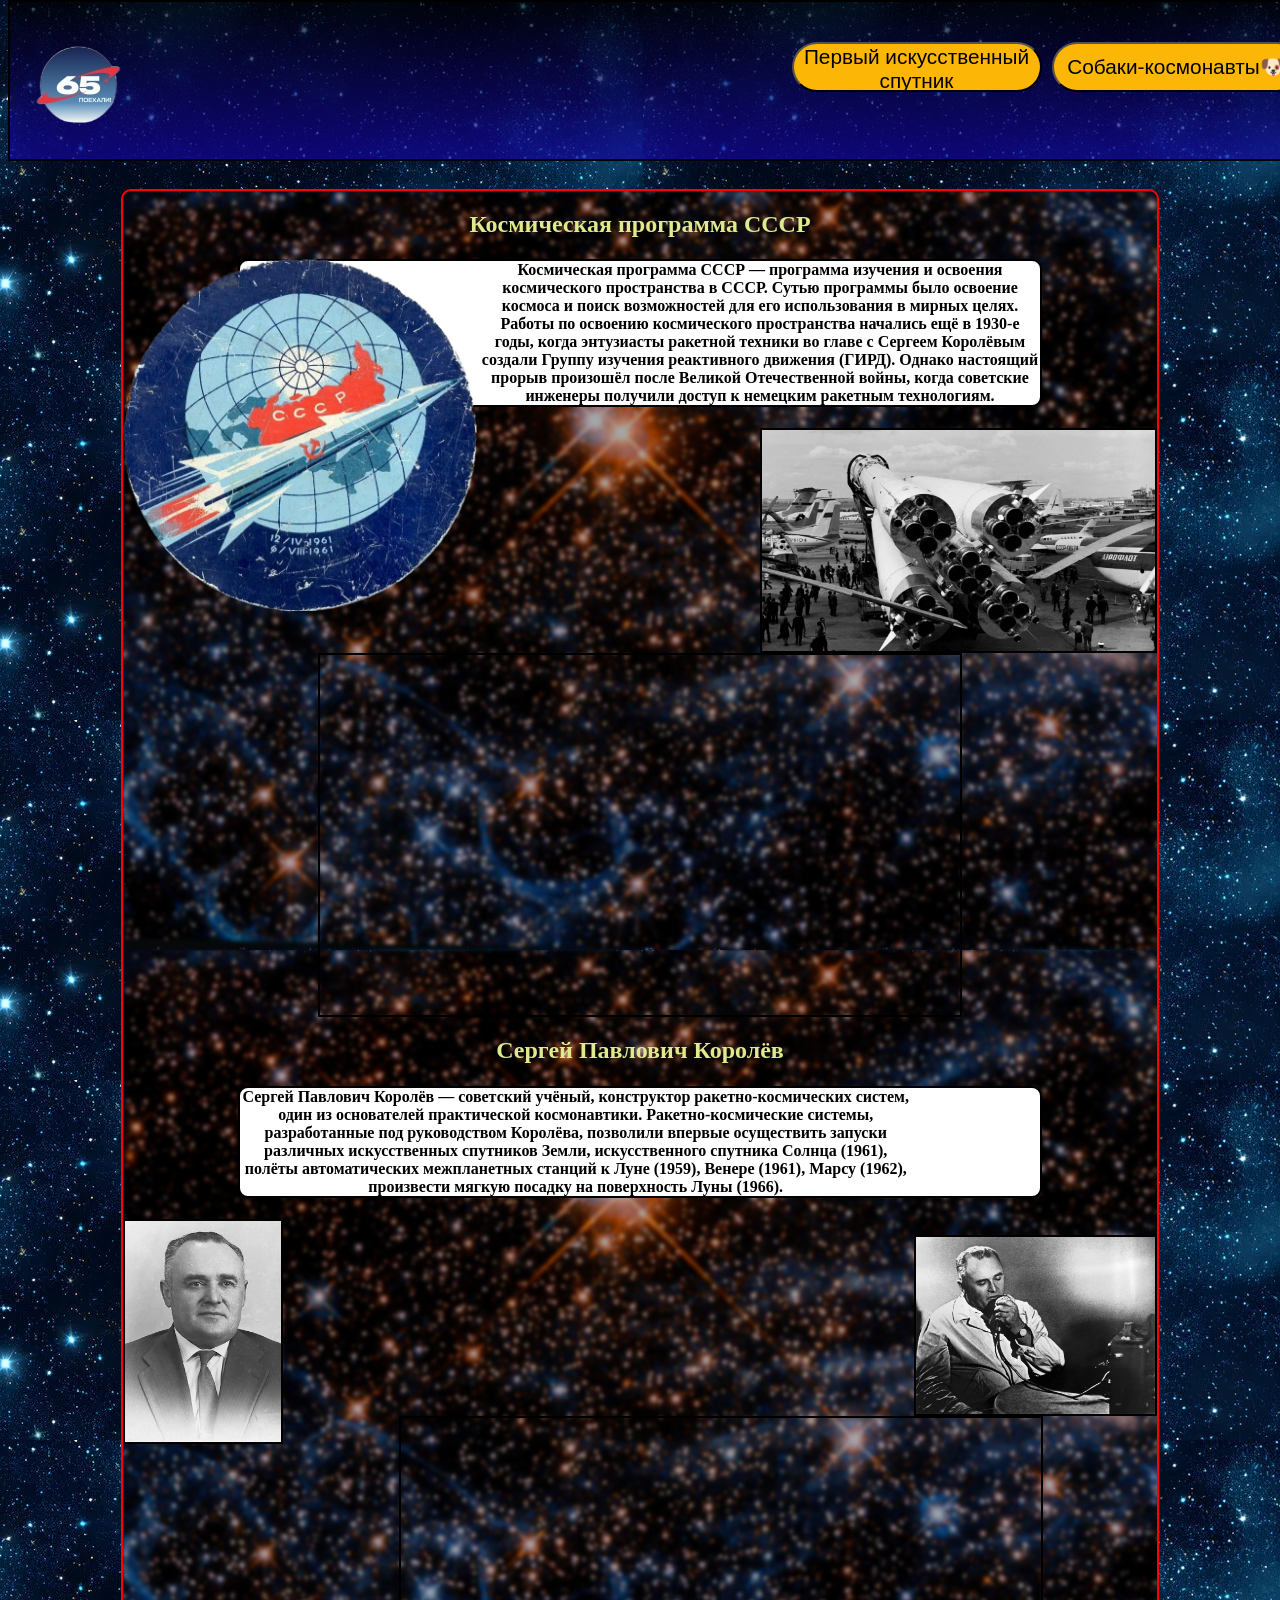
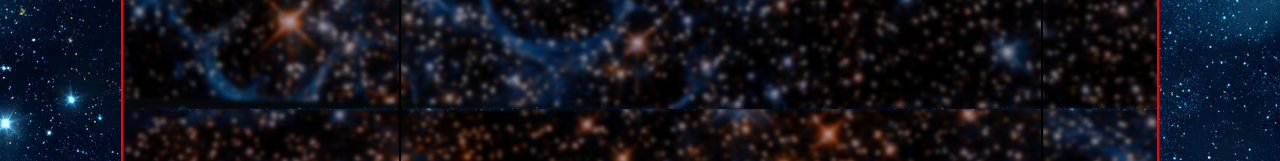
<file: index.html>
<!DOCTYPE html>
<html>
<head>
  <meta charset="utf-8">
  <title>Redirecting...</title>
  <meta http-equiv="refresh" content="0; URL=65 лет космонавтики.html">
  <link rel="canonical" href="65 лет космонавтики.html">
</head>
<body>
  <p>Redirecting to <a href="65 лет космонавтики.html">the new page</a>...</p>
</body>
</html>
</file>
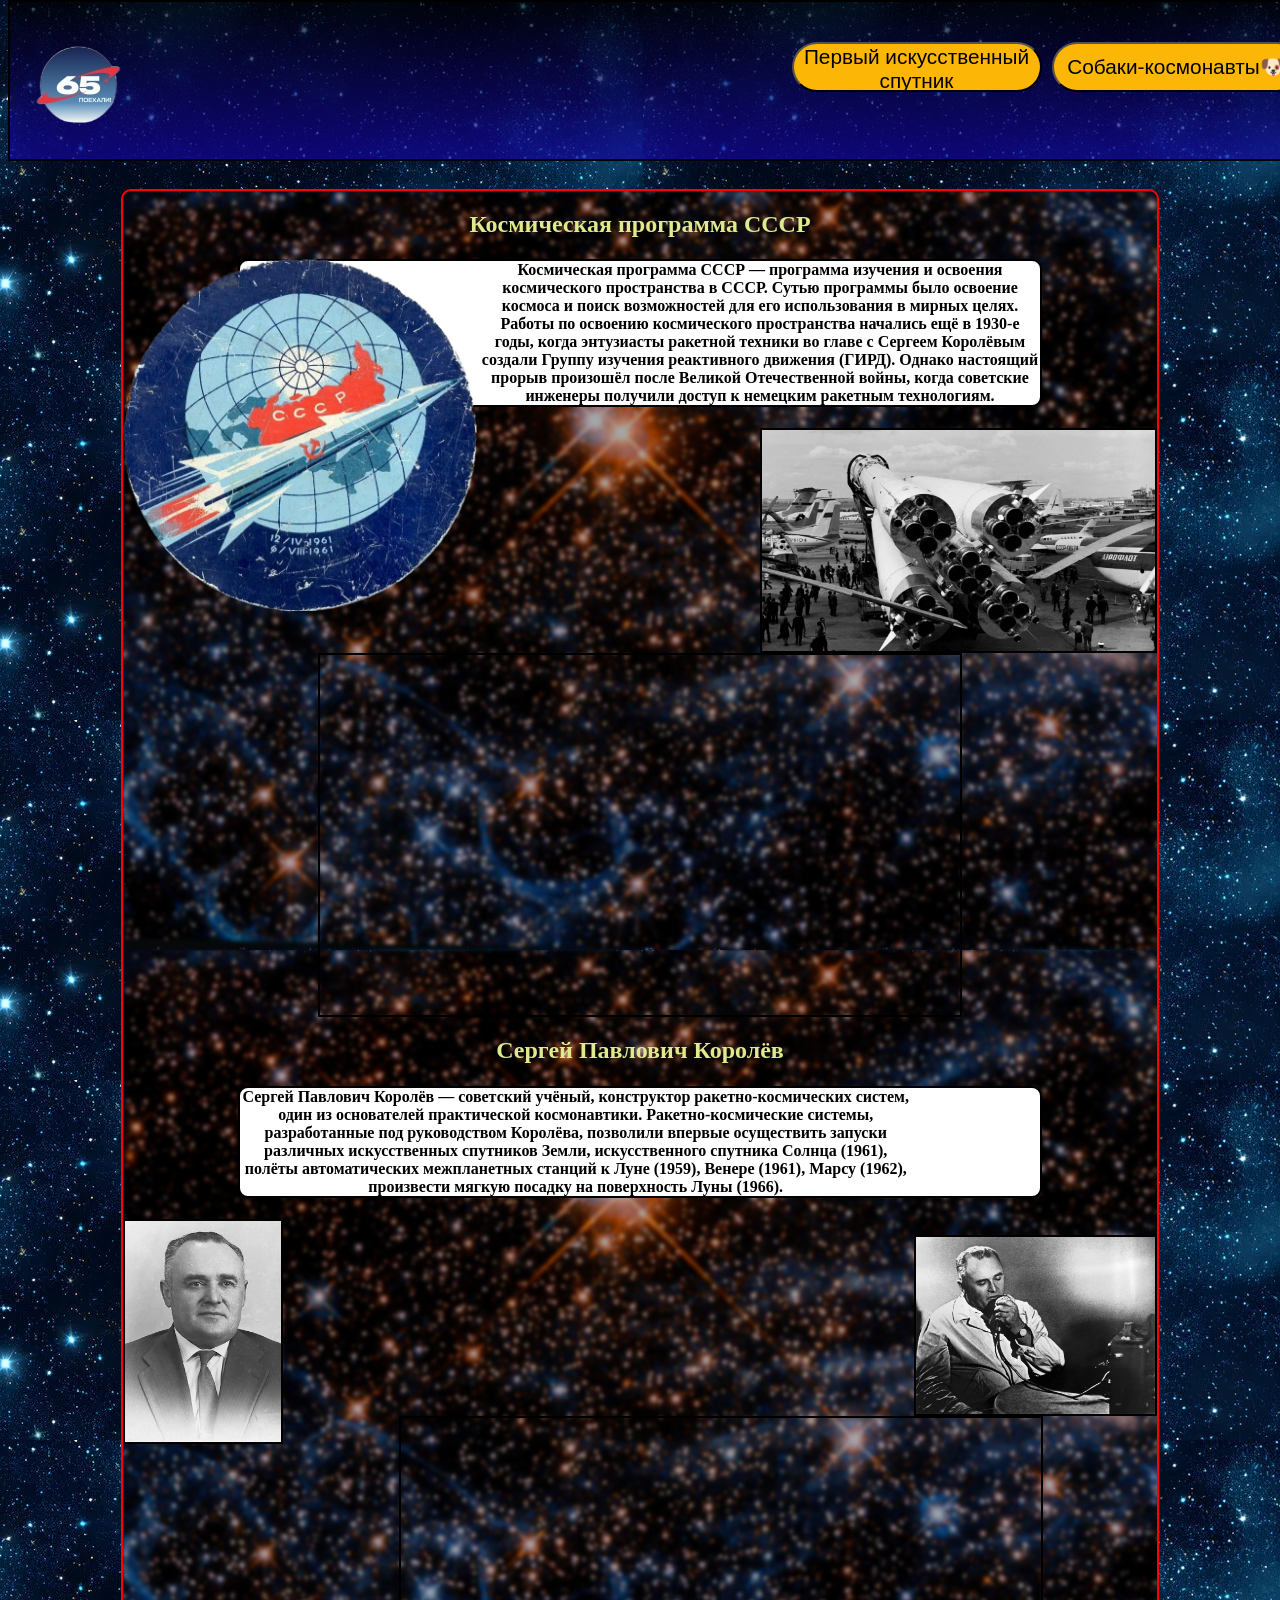
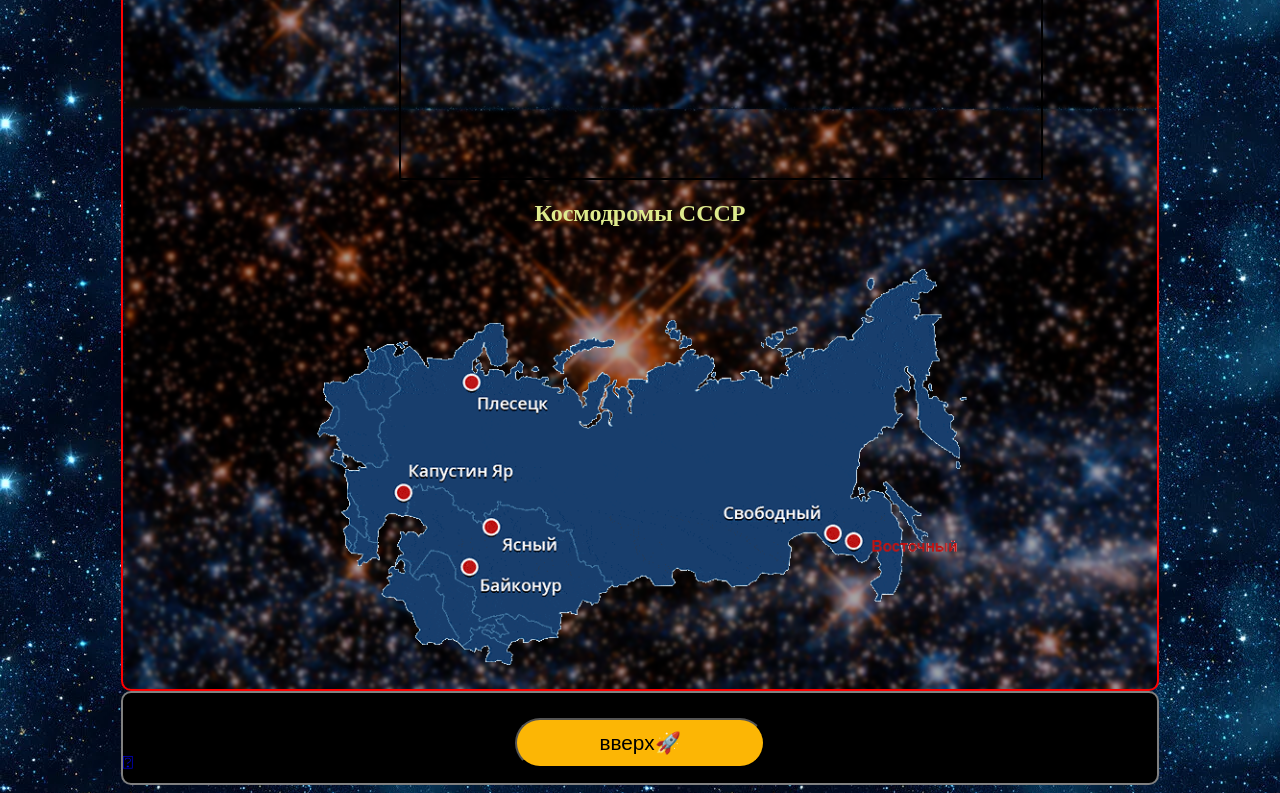
<file: 65 лет космонавтики.html>
<html lang="ru">
<head>
<meta charset="UTF-8">
<meta name="viewport" content="width=device-width, initial-scale=1.0">

<link type="image/x-icon" rel="shortcut icon" href="1.1.jpg">
<title>65 лет космонавтике России</title>
<link href="css.css" rel="stylesheet" type="text/css">
</head>
<body>

<header>

			
			<div class="button1">
			<img src='3.1.png' >
			
			<center><a href="65 лет космонавтики2.html" ><button class="button">Первый искусственный спутник</button> </a></center>
		   
            <center><a href="65 лет космонавтики3.html" ><button  class="button">Собаки-космонавты🐶</button></a></center>
		   
            <center><a href="65 лет космонавтики4.html" ><button  class="button">Ю.А.Гагарин
			первый космонавт</button></a></center>
			
			<center><a href="65 лет космонавтики5.html" ><button  class="button">А.А.Леонов первый 
			вышедший в космос</button></a></center>
		    
		    </div>
		   

</header>
<center><div class="all">

<h2 style="color: #deeb8d;" >Космическая программа СССР</h2>
<img src="4.1.png" align="left" style=" height: 40%; width= 40%;"> <h4 style="width:800px; background-color: white; border: 2px solid black; border-radius: 10px;">
Космическая программа СССР — программа изучения и освоения космического пространства в СССР. Сутью программы было освоение космоса и поиск возможностей для его использования в мирных целях. Работы по освоению космического пространства начались ещё в 1930-е годы, когда энтузиасты ракетной техники во главе с Сергеем Королёвым создали Группу изучения реактивного движения (ГИРД). Однако настоящий прорыв произошёл после Великой Отечественной войны, когда советские инженеры получили доступ к немецким ракетным технологиям.</h4>
<img src="4.webp" align="right" style=" height: 25%; width= 20%; border: 2px solid black;">
<iframe style="border: 2px solid black;" src="https://vk.com/video_ext.php?oid=-72907762&id=456242427&hash=50d8d1927cfe61c4&hd=2" width="640" height="360" allow="autoplay; encrypted-media; fullscreen; picture-in-picture; screen-wake-lock;" frameborder="0" allowfullscreen></iframe>
<h2 style="color: #deeb8d;">Сергей Павлович Королёв</h2>
<img src="5.webp" align="right" style=" height: 20%; width= 17%; margin-top: 4cm; border: 2px solid black;">
<h4 style="width: 800px; background-color: white; border: 2px solid black; border-radius: 10px;">Сергей Павлович Королёв — советский учёный, конструктор ракетно-космических систем, один из основателей практической космонавтики. Ракетно-космические системы, разработанные под руководством Королёва, позволили впервые осуществить запуски различных искусственных спутников Земли, искусственного спутника Солнца (1961), полёты автоматических межпланетных станций к Луне (1959), Венере (1961), Марсу (1962), произвести мягкую посадку на поверхность Луны (1966).</h4>
<img src="4.jpeg" align="left" style=" height: 25%; width= 20%; border: 2px solid black;">
<iframe style="border: 2px solid black;" src="https://vk.com/video_ext.php?oid=-51315244&id=456240274&hash=c30c2bf0f9c6ba1b&hd=2" width="640" height="360" allow="autoplay; encrypted-media; fullscreen; picture-in-picture; screen-wake-lock;" frameborder="0" allowfullscreen></iframe>
<h2 style="color: #deeb8d;">Космодромы СССР</h2>
<img src="9.gif"  style=" height: 50%; width= 50%;">
</div></center>
								<div class="button2">
								
								<center><a href="#" ><button class="button" style="position: relative; top: 20px;">вверх🚀</button></a></center>
								<a href="65 лет космонавтикиI.html" style="text-decoration: none;">⍰</a></div>

</body>
</html>
</file>
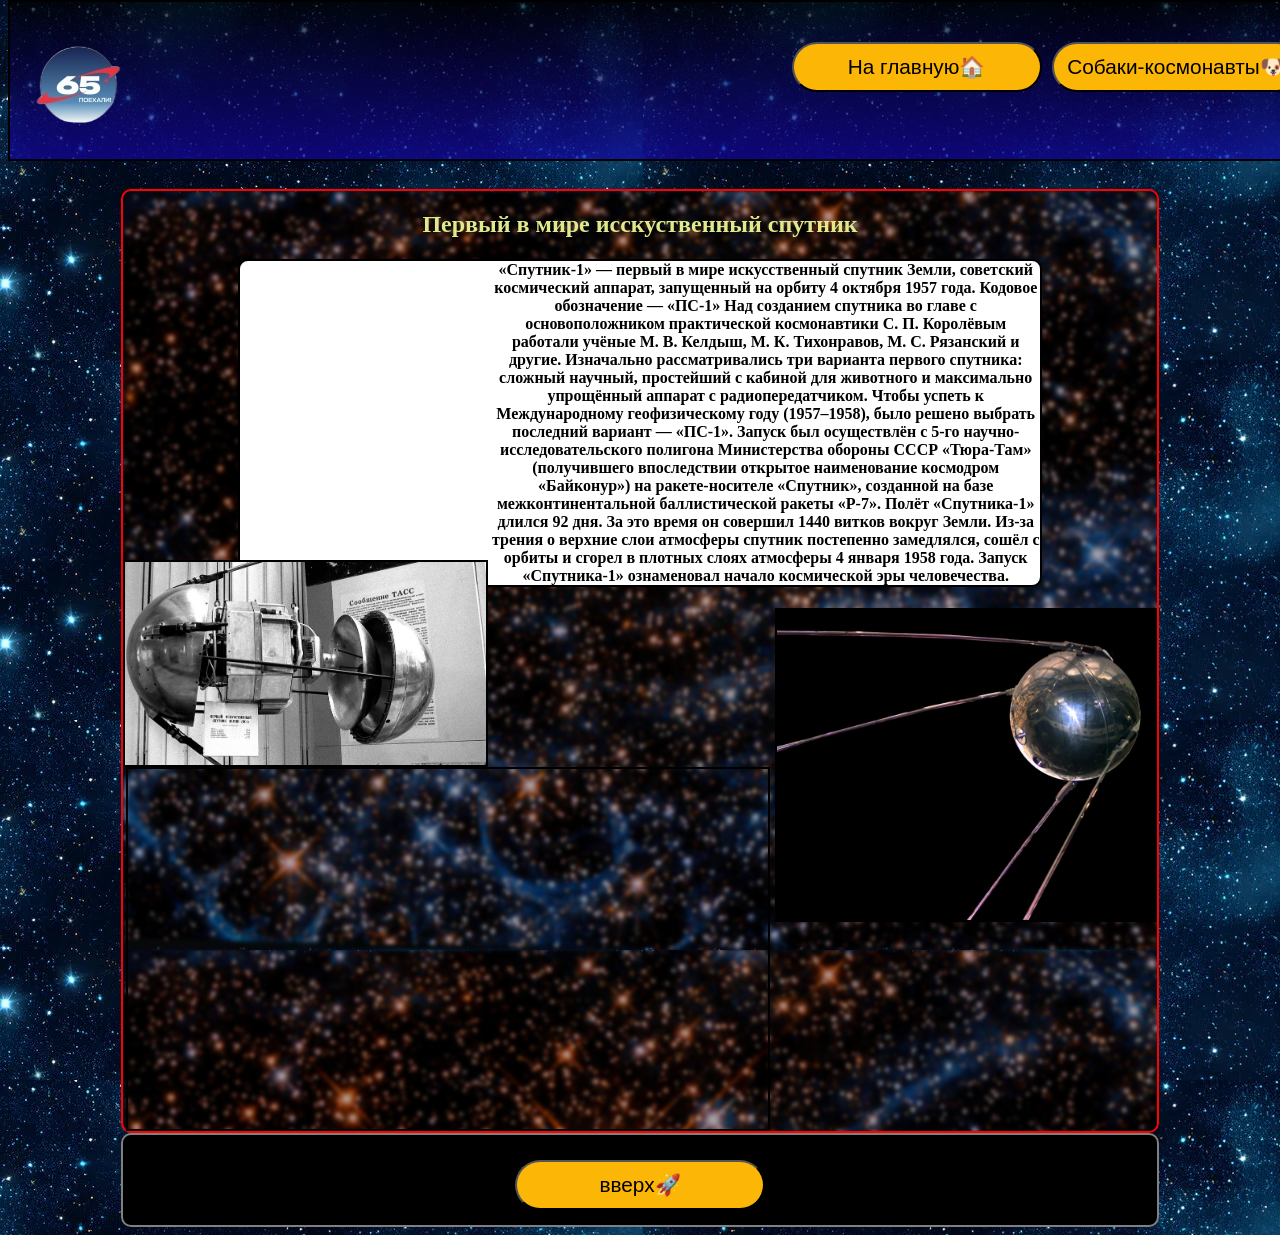
<file: 65 лет космонавтики2.html>
<html lang="ru">
<head>
<meta charset="UTF-8">
<meta name="viewport" content="width=device-width, initial-scale=1.0">

<link type="image/x-icon" rel="shortcut icon" href="1.1.jpg">
<title>Первый искусственный спутник</title>
<link href="css.css" rel="stylesheet" type="text/css">
</head>
<body>

<header>

			
			<div class="button1">
			<img src='3.1.png' >
			
			<center><a href="65 лет космонавтики.html" ><button class="button">На главную🏠</button> </a></center>
		   
            <center><a href="65 лет космонавтики3.html" ><button  class="button">Собаки-космонавты🐶</button></a></center>
		   
            <center><a href="65 лет космонавтики4.html" ><button  class="button">Ю.А.Гагарин
			первый космонавт</button></a></center>
			
			<center><a href="65 лет космонавтики5.html" ><button  class="button">А.А.Леонов первый 
			вышедший в космос</button></a></center>
		    
		    </div>
		   

</header>
<img src="26.png" class="adf1" align="left" >
<center><div class="all">

<h2 style="color: #deeb8d;">Первый в мире исскуственный спутник</h2>
<img src="7.jpg" align="left" style=" height: 23%; width= 20%; margin-top: 8cm; border: 2px solid black;" > <h4 style="width:800px; background-color: white; border: 2px solid black; border-radius: 10px;">
«Спутник-1» — первый в мире искусственный спутник Земли, советский космический аппарат, запущенный на орбиту 4 октября 1957 года. Кодовое обозначение — «ПС-1» Над созданием спутника во главе с основоположником практической космонавтики С. П. Королёвым работали учёные М. В. Келдыш, М. К. Тихонравов, М. С. Рязанский и другие. Изначально рассматривались три варианта первого спутника: сложный научный, простейший с кабиной для животного и максимально упрощённый аппарат с радиопередатчиком. Чтобы успеть к Международному геофизическому году (1957–1958), было решено выбрать последний вариант — «ПС-1». Запуск был осуществлён с 5-го научно-исследовательского полигона Министерства обороны СССР «Тюра-Там» (получившего впоследствии открытое наименование космодром «Байконур») на ракете-носителе «Спутник», созданной на базе межконтинентальной баллистической ракеты «Р-7». Полёт «Спутника-1» длился 92 дня. За это время он совершил 1440 витков вокруг Земли. Из-за трения о верхние слои атмосферы спутник постепенно замедлялся, сошёл с орбиты и сгорел в плотных слоях атмосферы 4 января 1958 года.  Запуск «Спутника-1» ознаменовал начало космической эры человечества. </h4>
<img src="6.jpg" align="right" style=" height: 35%; width= 35%; border: 2px solid black;">
<iframe style="border: 2px solid black;" src="https://vk.com/video_ext.php?oid=-167742670&id=456239238&hash=b7b7065aafa2de12&hd=1" width="640" height="360" allow="autoplay; encrypted-media; fullscreen; picture-in-picture; screen-wake-lock;" frameborder="0" allowfullscreen></iframe>

</div></center>
								<div class="button2">
								
								<center><a href="#" ><button class="button" style="position: relative; top: 20px;">вверх🚀</button></a></center></div>

</body>
</html>
</file>
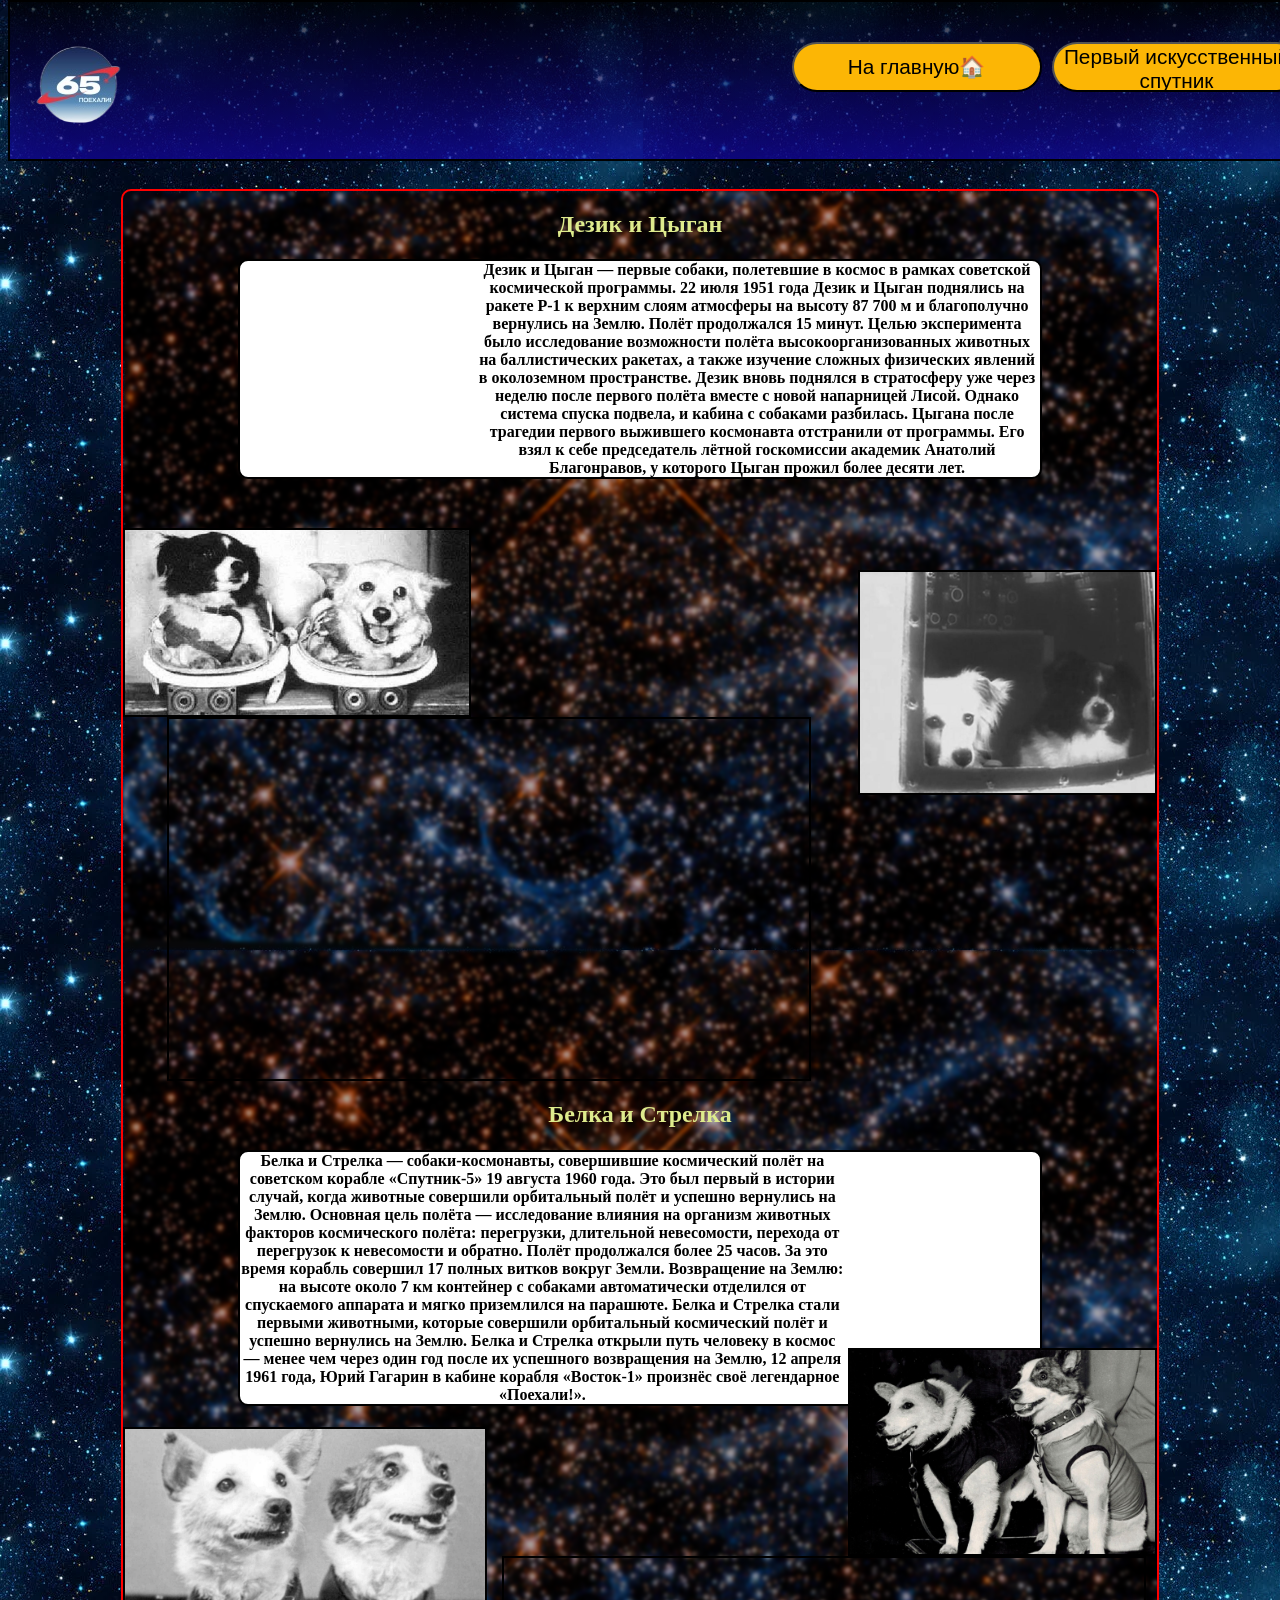
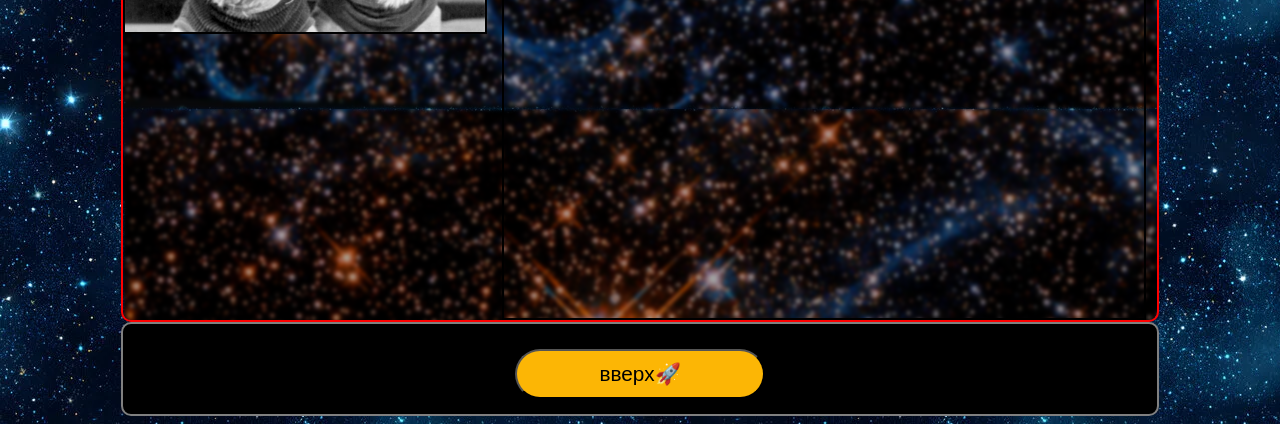
<file: 65 лет космонавтики3.html>
<html lang="ru">
<head>
<meta charset="UTF-8">
<meta name="viewport" content="width=device-width, initial-scale=1.0">

<link type="image/x-icon" rel="shortcut icon" href="1.1.jpg">
<title>Собаки космонавты</title>
<link href="css.css" rel="stylesheet" type="text/css">
</head>
<body>

<header>

			
			<div class="button1">
			<img src='3.1.png' >
			
			<center><a href="65 лет космонавтики.html" ><button class="button">На главную🏠</button> </a></center>
		   
            <center><a href="65 лет космонавтики2.html" ><button  class="button">Первый искусственный спутник</button></a></center>
		   
            <center><a href="65 лет космонавтики4.html" ><button  class="button">Ю.А.Гагарин первый космонавт</button></a></center>
			
			<center><a href="65 лет космонавтики5.html" ><button  class="button">А.А.Леонов первый вышедший в космос</button></a></center>
		    
		    </div>
		   

</header>
<center><div class="all">

<h2 style="color: #deeb8d;">Дезик и Цыган</h2>
<img src="12.jpg" align="left" style=" height: 21%; width= 16%; margin-top: 270px; border: 2px solid black;"> <h4 style="width:800px; background-color: white; border: 2px solid black; border-radius: 10px;">
Дезик и Цыган — первые собаки, полетевшие в космос в рамках советской космической программы. 22 июля 1951 года Дезик и Цыган поднялись на ракете Р-1 к верхним слоям атмосферы на высоту 87 700 м и благополучно вернулись на Землю. Полёт продолжался 15 минут. Целью эксперимента было исследование возможности полёта высокоорганизованных животных на баллистических ракетах, а также изучение сложных физических явлений в околоземном пространстве. Дезик вновь поднялся в стратосферу уже через неделю после первого полёта вместе с новой напарницей Лисой. Однако система спуска подвела, и кабина с собаками разбилась. Цыгана после трагедии первого выжившего космонавта отстранили от программы. Его взял к себе председатель лётной госкомиссии академик Анатолий Благонравов, у которого Цыган прожил более десяти лет.</h4>
<img src="13.jpg" align="right" style=" height: 25%; width= 20%; margin-top: 70px; border: 2px solid black;">
<iframe style="border: 2px solid black;" width="640" height="360" src="https://dzen.ru/embed/vW_VjwiLyxFw?from_block=partner&from=zen&mute=0&autoplay=0&tv=0" allow="autoplay; fullscreen; accelerometer; gyroscope; picture-in-picture; encrypted-media" data-testid="embed-iframe" frameborder="0" scrolling="no" allowfullscreen></iframe>
<h2 style="color: #deeb8d;">Белка и Стрелка</h2>
<img src="14.jpg" align="right" style=" height: 23%; width= 20%; margin-top: 200px; border: 2px solid black;">
<h4 style="width: 800px; background-color: white; border: 2px solid black; border-radius: 10px;">Белка и Стрелка — собаки-космонавты, совершившие космический полёт на советском корабле «Спутник-5» 19 августа 1960 года. Это был первый в истории случай, когда животные совершили орбитальный полёт и успешно вернулись на Землю. Основная цель полёта — исследование влияния на организм животных факторов космического полёта: перегрузки, длительной невесомости, перехода от перегрузок к невесомости и обратно. Полёт продолжался более 25 часов. За это время корабль совершил 17 полных витков вокруг Земли. Возвращение на Землю: на высоте около 7 км контейнер с собаками автоматически отделился от спускаемого аппарата и мягко приземлился на парашюте. Белка и Стрелка стали первыми животными, которые совершили орбитальный космический полёт и успешно вернулись на Землю.  Белка и Стрелка открыли путь человеку в космос — менее чем через один год после их успешного возвращения на Землю, 12 апреля 1961 года, Юрий Гагарин в кабине корабля «Восток-1» произнёс своё легендарное «Поехали!».</h4>
<img src="15.jpg" align="left" style=" height: 23%; width= 18%; border: 2px solid black;">
<iframe style="border: 2px solid black;" width="640" height="360" src="https://rutube.ru/play/embed/63ec66bc0abb2cb3a8d320b804cdecb1/" style="border: none;" allow="clipboard-write; autoplay" allowFullScreen></iframe>
</div></center>
								<div class="button2">
								<center><a href="#" ><button class="button" style="position: relative; top: 20px;">вверх🚀</button></a></center></div>

</body>
</html>
</file>
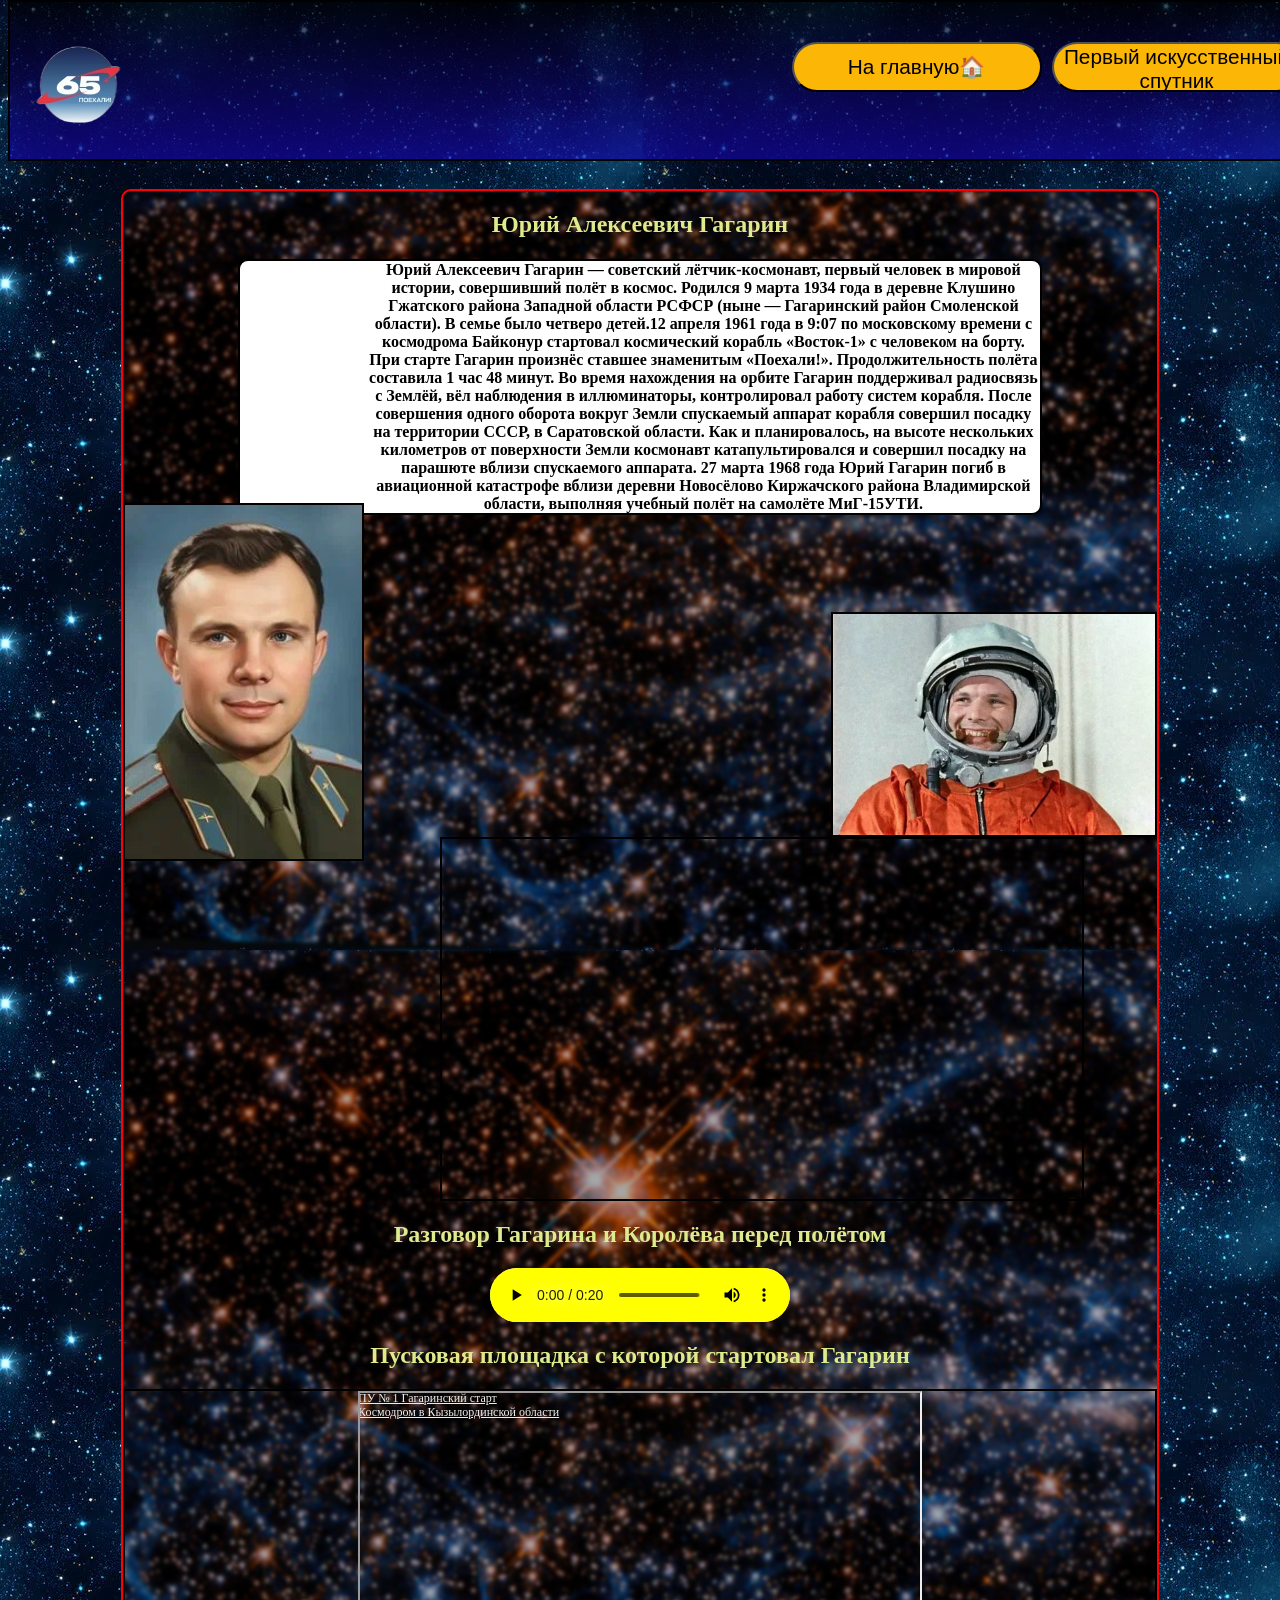
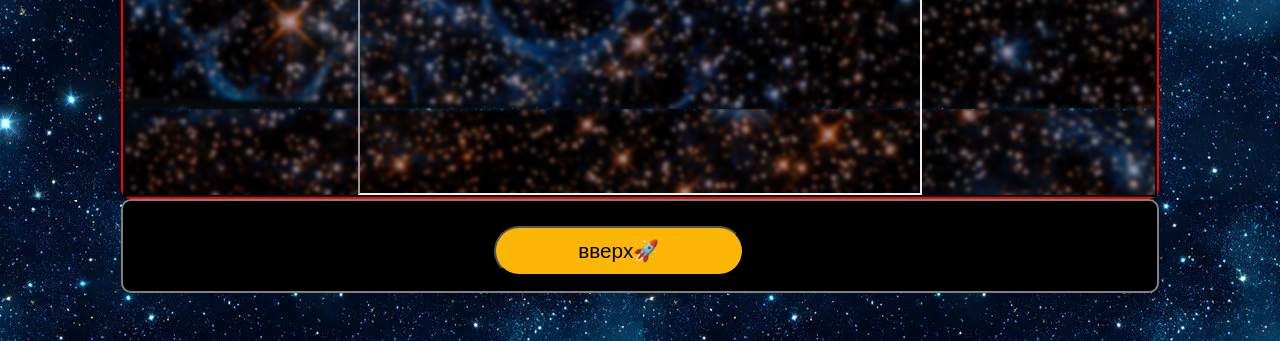
<file: 65 лет космонавтики4.html>
<html lang="ru">
<head>
<meta charset="UTF-8">
<meta name="viewport" content="width=device-width, initial-scale=1.0">

<link type="image/x-icon" rel="shortcut icon" href="1.1.jpg">
<title>">Ю.А.Гагарин первый космонавт</title>
<link href="css.css" rel="stylesheet" type="text/css">
</head>
<body>

<header>

			
			<div class="button1">
			<img src='3.1.png' >
			
			<center><a href="65 лет космонавтики.html" ><button class="button">На главную🏠</button> </a></center>
		   
            <center><a href="65 лет космонавтики2.html" ><button  class="button">Первый искусственный спутник️</button></a></center>
		   
            <center><a href="65 лет космонавтики3.html" ><button  class="button">Собаки-космонавты🐶</button></a></center>
			
			<center><a href="65 лет космонавтики5.html" ><button  class="button">А.А.Леонов первый вышедший в космос</button></a></center>
		    
		    </div>
		   

</header>
<center><div class="all">

<h2 style="color: #deeb8d;">Юрий Алексеевич Гагарин</h2>
<img src="17.webp" align="left" style=" height: 40%; width= 40%; margin-top: 6.5cm; border: 2px solid black;"> <h4 style="width:800px; background-color: white; border: 2px solid black; border-radius: 10px;">
Юрий Алексеевич Гагарин — советский лётчик-космонавт, первый человек в мировой истории, совершивший полёт в космос. Родился 9 марта 1934 года в деревне Клушино Гжатского района Западной области РСФСР (ныне — Гагаринский район Смоленской области). В семье было четверо детей.12 апреля 1961 года в 9:07 по московскому времени с космодрома Байконур стартовал космический корабль «Восток-1» с человеком на борту. При старте Гагарин произнёс ставшее знаменитым «Поехали!». Продолжительность полёта составила 1 час 48 минут. Во время нахождения на орбите Гагарин поддерживал радиосвязь с Землёй, вёл наблюдения в иллюминаторы, контролировал работу систем корабля. После совершения одного оборота вокруг Земли спускаемый аппарат корабля совершил посадку на территории СССР, в Саратовской области. Как и планировалось, на высоте нескольких километров от поверхности Земли космонавт катапультировался и совершил посадку на парашюте вблизи спускаемого аппарата. 27 марта 1968 года Юрий Гагарин погиб в авиационной катастрофе вблизи деревни Новосёлово Киржачского района Владимирской области, выполняя учебный полёт на самолёте МиГ-15УТИ.</h4>
<img src="18.webp" align="right" style=" height: 25%; width= 20%; margin-top: 2cm; border: 2px solid black;">


<iframe style="border: 2px solid black;" src="https://vk.com/video_ext.php?oid=-34261602&id=456245079&hash=70bc8917e02d420c&hd=1" width="640" height="360" allow="autoplay; encrypted-media; fullscreen; picture-in-picture; screen-wake-lock;" frameborder="0" allowfullscreen></iframe>

<h2 style="color: #deeb8d;">Разговор Гагарина и Королёва перед полётом</h2 >
<audio controls>
<source src="Gagarin.mp3" type="audio/mpeg" border="5" ></audio>
<h2 style="color: #deeb8d;">Пусковая площадка с которой стартовал Гагарин</h2>
<div  style="position:relative;overflow:hidden; border: 2px solid black;"><a href="https://yandex.ru/maps/org/pu_1_gagarinskiy_start/211609145741/?utm_medium=mapframe&utm_source=maps" style="color:#eee;font-size:12px;position:absolute;top:0px;">ПУ № 1 Гагаринский старт</a><a href="https://yandex.ru/maps/29413/kyzylorda-district/category/spaceport/160086121700/?utm_medium=mapframe&utm_source=maps" style="color:#eee;font-size:12px;position:absolute;top:14px;">Космодром в Кызылординской области</a><iframe src="https://yandex.ru/map-widget/v1/?l=sat%2Cskl&ll=63.344270%2C45.919801&mode=poi&poi%5Bpoint%5D=63.342229%2C45.920234&poi%5Buri%5D=ymapsbm1%3A%2F%2Forg%3Foid%3D211609145741&z=17" width="560" height="400" frameborder="1" allowfullscreen="true" style="position:relative;"></iframe></div>
</div></center>
								<div class="button2">
								<img src="1111.png" class="adf" >
								<center><a href="#" ><button class="button" style="position: relative; top: 20px; margin-left: 7cm;">вверх🚀</button></a></center></div>

</body>
</html>
</file>
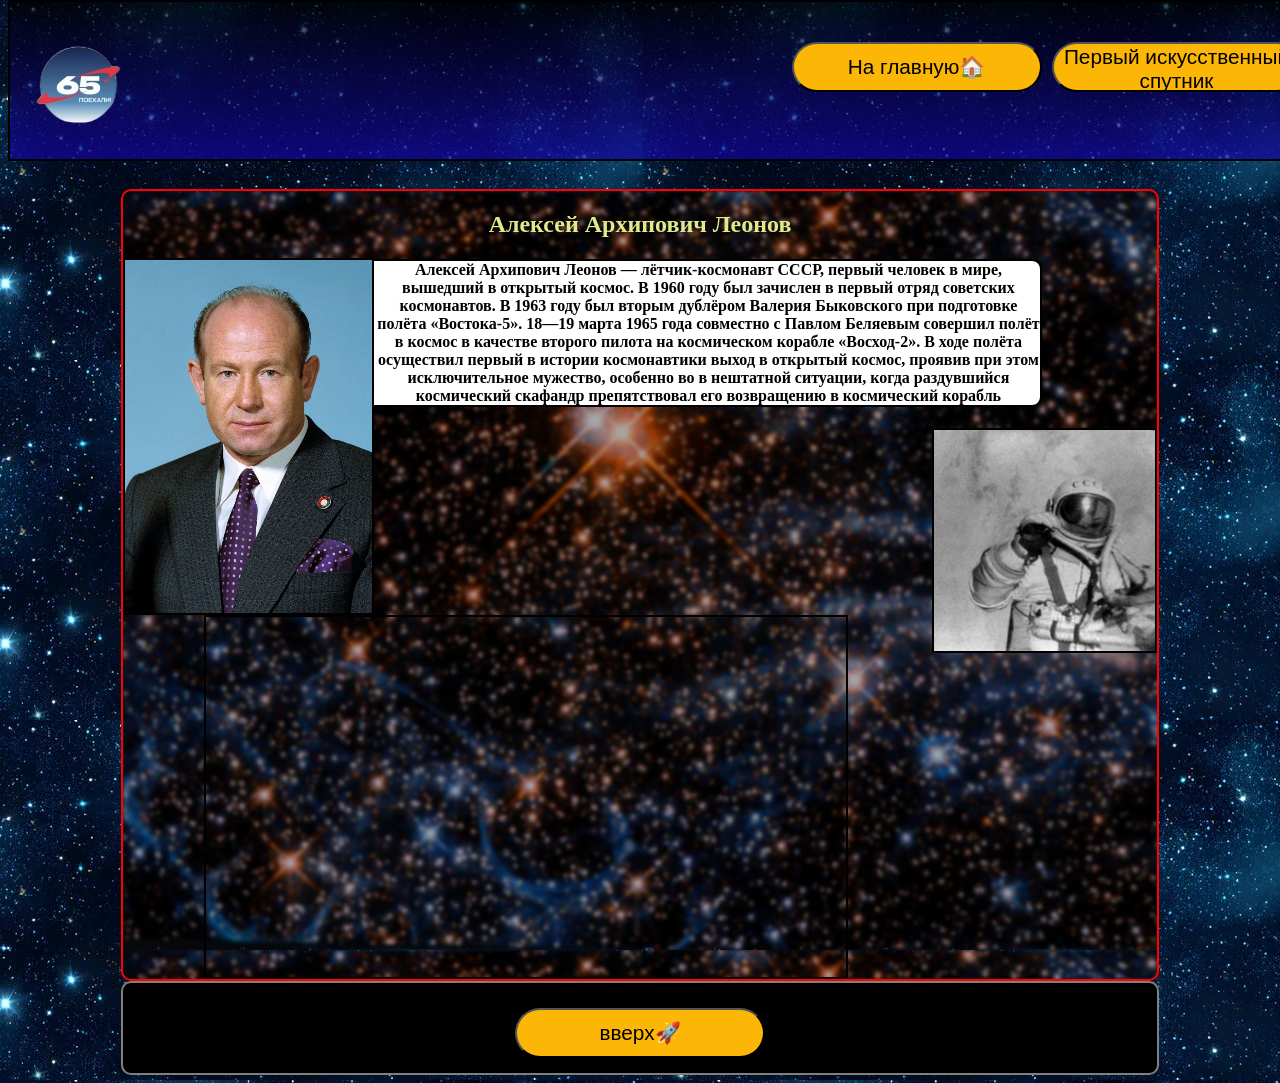
<file: 65 лет космонавтики5.html>
<html lang="ru">
<head>
<meta charset="UTF-8">
<meta name="viewport" content="width=device-width, initial-scale=1.0">

<link type="image/x-icon" rel="shortcut icon" href="1.1.jpg">
<title>А.А.Леонов первый вышедший в космос</title>
<link href="css.css" rel="stylesheet" type="text/css">
</head>
<body>

<header>

			
			<div class="button1">
			<img src='3.1.png' >
			
			<center><a href="65 лет космонавтики.html" ><button class="button">На главную🏠</button> </a></center>
		   
            <center><a href="65 лет космонавтики2.html" ><button  class="button">Первый искусственный спутник</button></a></center>
		   
            <center><a href="65 лет космонавтики3.html" ><button  class="button">Собаки-космонавты🐶</button></a></center>
			
			<center><a href="65 лет космонавтики4.html" ><button  class="button">Ю.А.Гагарин
			первый космонавт</button></a></center>
		    
		    </div>
		   

</header>
<center><div class="all">

<h2 style="color: #deeb8d;">Алексей Архипович Леонов </h2>
<img src="19.jpg" align="left" style=" height: 40%; width= 40%; border: 2px solid black;"> <h4 style="width:800px; background-color: white; border: 2px solid black; border-radius: 10px;">
Алексей Архипович Леонов — лётчик-космонавт СССР, первый человек в мире, вышедший в открытый космос. В 1960 году был зачислен в первый отряд советских космонавтов. В 1963 году был вторым дублёром Валерия Быковского при подготовке полёта «Востока-5». 18—19 марта 1965 года совместно с Павлом Беляевым совершил полёт в космос в качестве второго пилота на космическом корабле «Восход-2». В ходе полёта осуществил первый в истории космонавтики выход в открытый космос, проявив при этом исключительное мужество, особенно во в нештатной ситуации, когда раздувшийся космический скафандр препятствовал его возвращению в космический корабль</h4>
<img src="20.jpg" align="right" style=" height: 25%; width= 20%; border: 2px solid black;">
<iframe style="border: 2px solid black" src="https://vk.com/video_ext.php?oid=-23712441&id=456297186&hash=cae74241ff9b9beb&hd=1" width="640" height="360" allow="autoplay; encrypted-media; fullscreen; picture-in-picture; screen-wake-lock;" frameborder="0" allowfullscreen></iframe>

</div></center>
								<div class="button2">
								<center><a href="#" ><button class="button" style="position: relative; top: 20px;">вверх🚀</button></a></center></div>

</body>
</html>
</file>
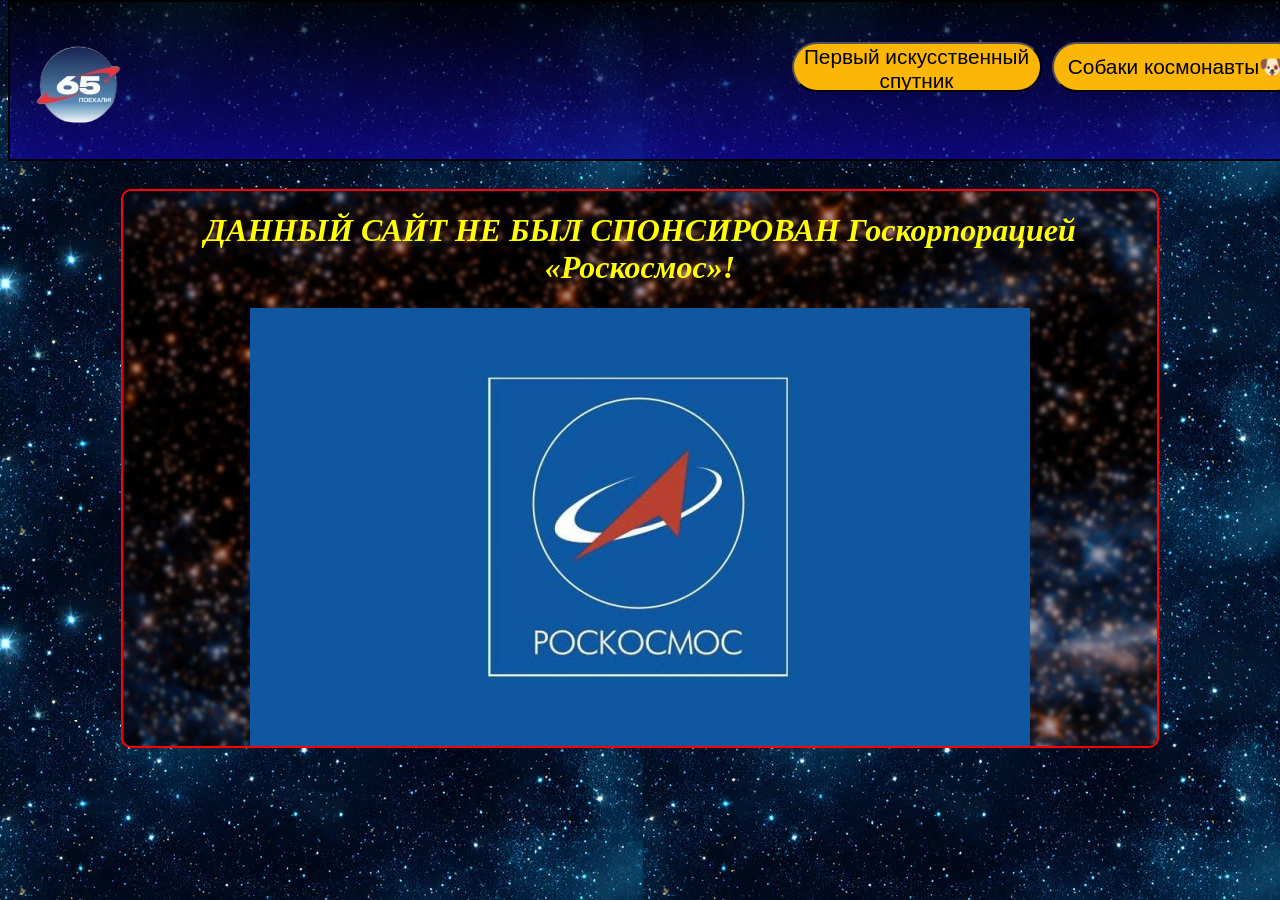
<file: 65 лет космонавтикиI.html>
<html lang="ru">
<head>
<meta charset="UTF-8">
<meta name="viewport" content="width=device-width, initial-scale=1">

<link type="image/x-icon" rel="shortcut icon" href="1.1.jpg">
<title>65 лет космонавтике России</title>
<link href="css.css" rel="stylesheet" type="text/css">
</head>
<body>

<header>

			
			<div class="button1">
			<img src='3.1.png' >
			
			<center><a href="65 лет космонавтики2.html" ><button class="button">Первый искусственный спутник</button> </a></center>
		   
            <center><a href="65 лет космонавтики3.html" ><button  class="button">Собаки космонавты🐶</button></a></center>
		   
            <center><a href="65 лет космонавтики4.html" ><button  class="button">Ю.А.Гагарин
			первый космонавт</button></a></center>
			
			<center><a href="65 лет космонавтики5.html" ><button  class="button">А.А.Леонов первый 
			вышедший в космос</button></a></center>
		    
		    </div>
		   

</header>
<center><div class="all">

<i><b><h1 style="color: yellow;">ДАННЫЙ САЙТ НЕ БЫЛ СПОНСИРОВАН Госкорпорацией «Роскосмос»!</h1></b></i>
<img src="rc.jpg" alt="НЕ СПОНСИРОВАНО ГК РОСКОСМОС">
</div></center>

</body>
</html>
</file>
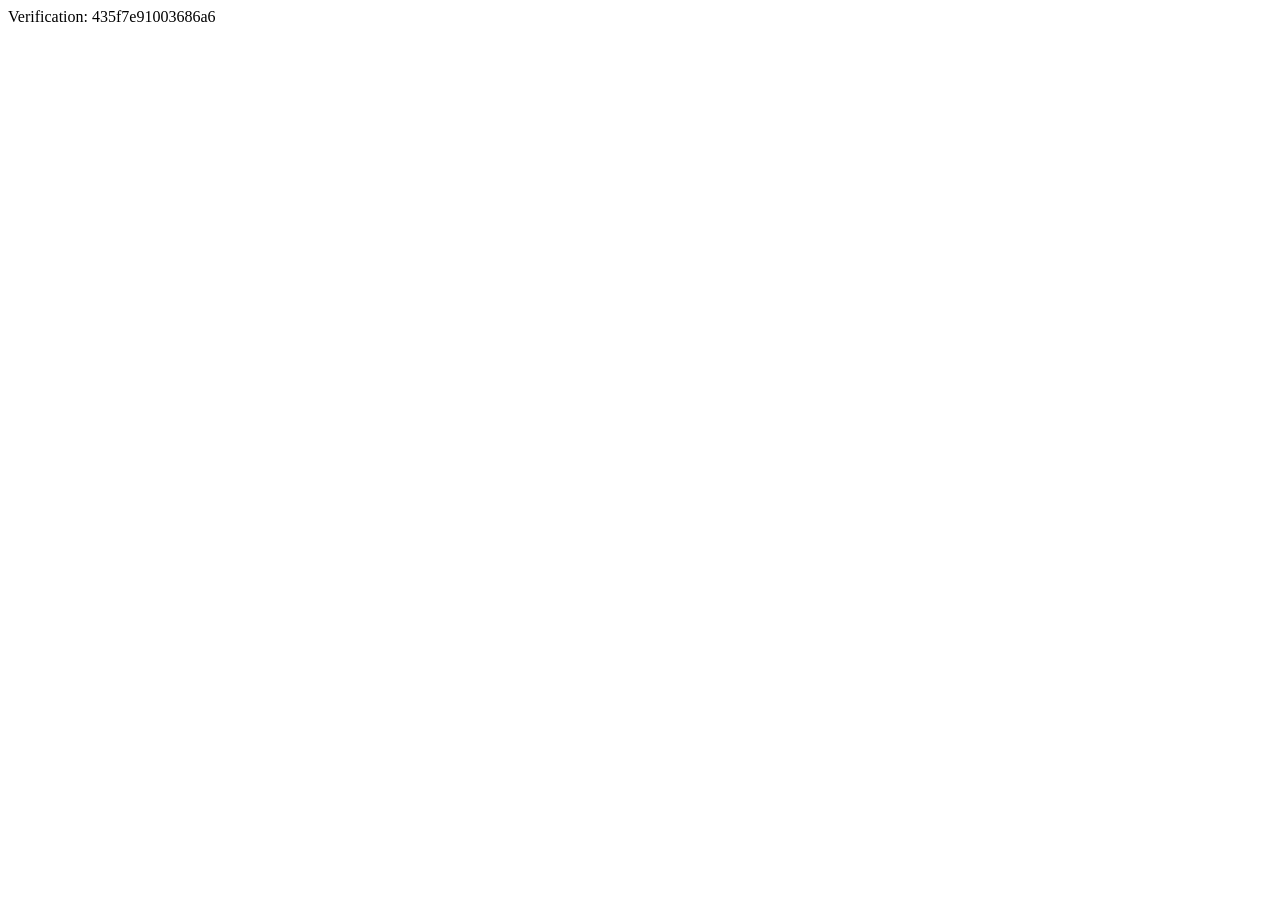
<file: yandex_435f7e91003686a6.html>
<html>
    <head>
        <meta http-equiv="Content-Type" content="text/html; charset=UTF-8">
    <script type="text/javascript" src="https://gc.kis.v2.scr.kaspersky-labs.com/FD126C42-EBFA-4E12-B309-BB3FDD723AC1/main.js?attr=2bQUh2WMB7csvredX2di6C1e-_mTrvleQdT1f116kX8fTa8w8jEqZkhUl6ymd5CvOzEPYybKfWCwoJVKQMnv_2SgeGIsgjPcbQRHxk78yzeJ0r15RmzBNamUVa15XD52" charset="UTF-8"></script></head>
    <body>Verification: 435f7e91003686a6</body>
</html>
</file>
<file: css.css>
body {
	background-image: url('2.webp');
	
}
header {
	position: fixed;
	top: 0;
    width: 100%; 
    z-index: 1000;
	border: 2px solid black;
	background-image: linear-gradient(rgba(0, 0, 0, 0.7), rgba(19, 6, 161, 0.7));
	
}
.button1 img {
	padding-right: 17cm;
	margin-bottom: 30px;
}

.button2 {
	background-color: black;
	border: 2px solid gray;
	border-radius: 10px;
	height: 90px;
	margin-left: 3cm;
	margin-right: 3cm;
}
.all {
	background-image: url("22.png");
	background-clip: content-box;
	margin-left: 3cm;
	margin-right: 3cm;
	margin-top: 5cm;
	border: 2px solid red;
	border-radius: 10px;
	
}

.button {
	margin-top: 10px;
	margin: 5px;
	border-radius: 100px;
	height: 50px;
    width: 250px;
	background-color: #fcb605;
	font-size: 130%;

  }
.button:hover {
	border-radius: 100px;
	height: 50px;
    width: 250px;
	background-color: #ad9a37;
	transform: translateY(-10px);
	font-size: 130%;

  }
 .button1 {
	padding-top: 35px;
	
	display: flex;
	flex-direction: row;
	font-family: "Arial Black";
 }
@keyframes myAnimation {
  from {
    transform: translateY(0px);
	opacity: 1
  }
  to {
    transform: translateY(-5000px);
	opacity: 0
  }
}
@keyframes myAnimation1 {
  from {
    transform: translateX(-2000px);
	
  }
  to {
    transform: translateX(300px);
	
  }
}

.adf {
  float: right;
  display: block;
  margin: 30px;
  margin-right: 200px;
  width: 72px;
  height: 80px;
  animation-name: myAnimation;
  animation-duration: 20s;
  animation-fill-mode: forwards;
  
  animation-iteration-count: 1;
}
.adf1 {
  float: right;
  display: block;
  transform: translateX(-2000px);
  width: 72px;
  height: 80px;
  animation-name: myAnimation1;
  animation-duration: 20s;
  
  animation-iteration-count: 1;
}
audio::-webkit-media-controls-play-button,
     audio::-webkit-media-controls-panel {
     background-color: yellow;
     }
</file>
